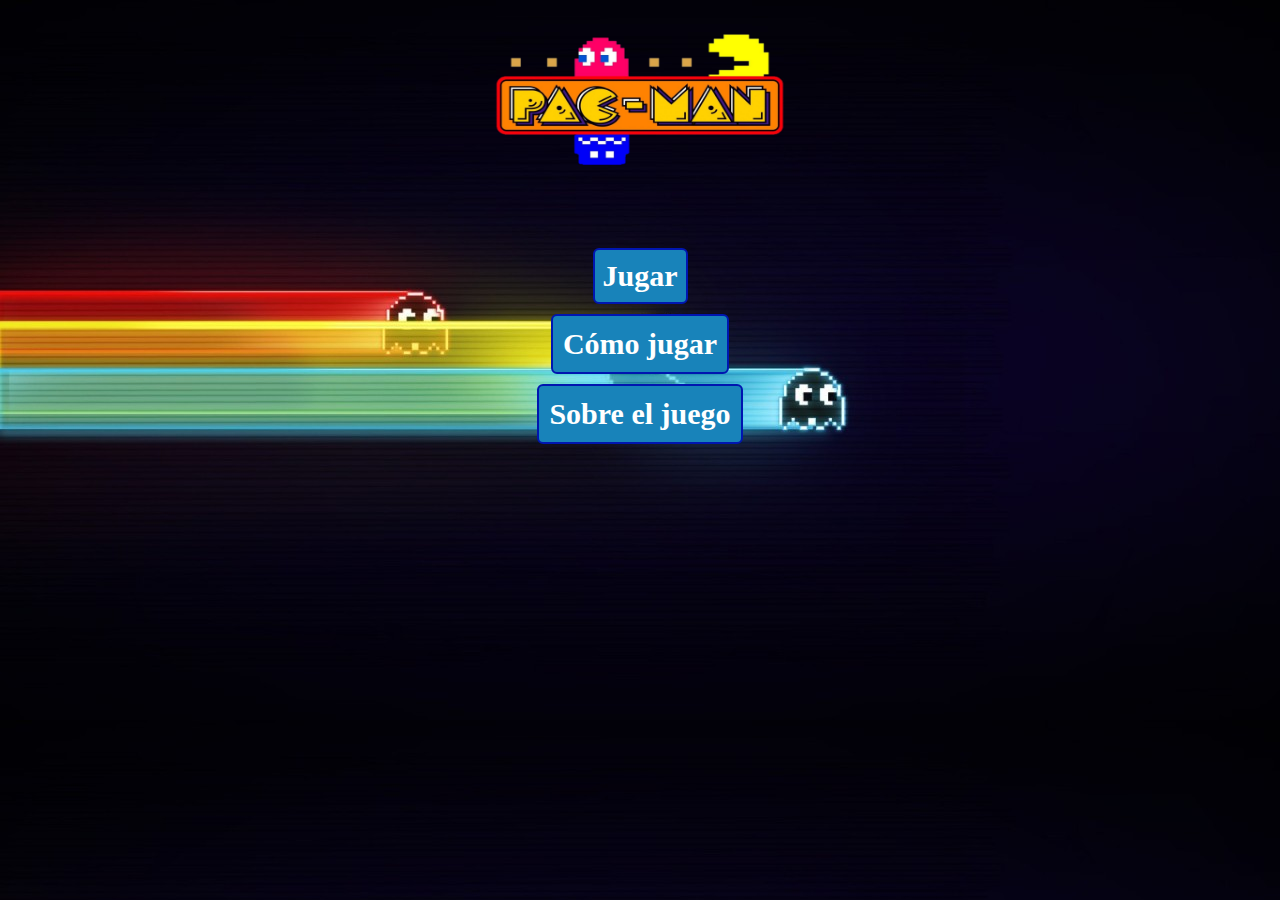
<file: index.html>
<!DOCTYPE html>
<html>
  <head>
    <meta charset="utf-8">
    <meta name="viewport" content="width=device-width">
    <title>Pac-Man</title>
    <link href="style.css" rel="stylesheet" type="text/css" />
    <link rel="stylesheet" href="https://stackpath.bootstrapcdn.com/bootstrap/4.3.1/css/bootstrap.min.css"/>
  </head>
  <body>
<!-- Este es el audio, está en reproducción automática-->
     <audio src="sounds/Pacman_theme_remix.mp3" autoplay loop></audio>
<!-- Esta es la imagen de arriba, si tienen una mejor, pueden cambiarla-->
    <div  class="titulo"> 
      <img src="imag/Pacman_sin_fondo.png" width="300" height="150" </div>
    <div class="b1">
        <h2 class="enlaces" >
          <br/>
          <!--Este es el boton de jugar  --->
            <a class="link1" href="juego.html">Jugar</a>
             <style type="text/css">
  .link1{
    text-decoration: none;
    padding: 8px;
    font-weight: 800;
    font-size: 30px;
    color: #ffffff;
    background-color: #1883ba;
    font-family: cursive; 
    border-radius: 6px;
    border: 2px solid #0016b0;
    margin-top: 10px;
    top : 20px
  }
  .link1:hover{
    color: #1883ba;
    background-color: #ffffff;
  }
</style>
          <br/>
          <!--Este es el boton de como jugar  --->
            <a class="link2" href="instrucciones.html">Cómo jugar</a>
             <style type="text/css">
  .link2{
    text-decoration: none;
    padding: 10px;
    font-weight: 800;
    font-size: 30px;
    color: #ffffff;
    background-color: #1883ba;
    font-family: cursive; 
    border-radius: 6px;
    border: 2px solid #0016b0;
    margin-top: 10px;
    top : 20px
  }
  .link2:hover{
    color: #1883ba;
    background-color: #ffffff;
  }
</style>
          <br/>
          <!--Este es el boton Sobre el juego  --->
            <a class="link3" href="about.html">Sobre el juego</a>
             <style type="text/css">
  .link3{
    text-decoration: none;
    padding: 10px;
    font-weight: 800;
    font-size: 30px;
    color: #ffffff;
    background-color: #1883ba;
    font-family: cursive; 
    border-radius: 6px;
    border: 2px solid #0016b0;
    margin-top: 10px;
    top : 20px
  }
  .link3:hover{
    color: #1883ba;
    background-color: #ffffff;
  }
</style>
        </h2>
    </div>
  </body>
</html>
</file>
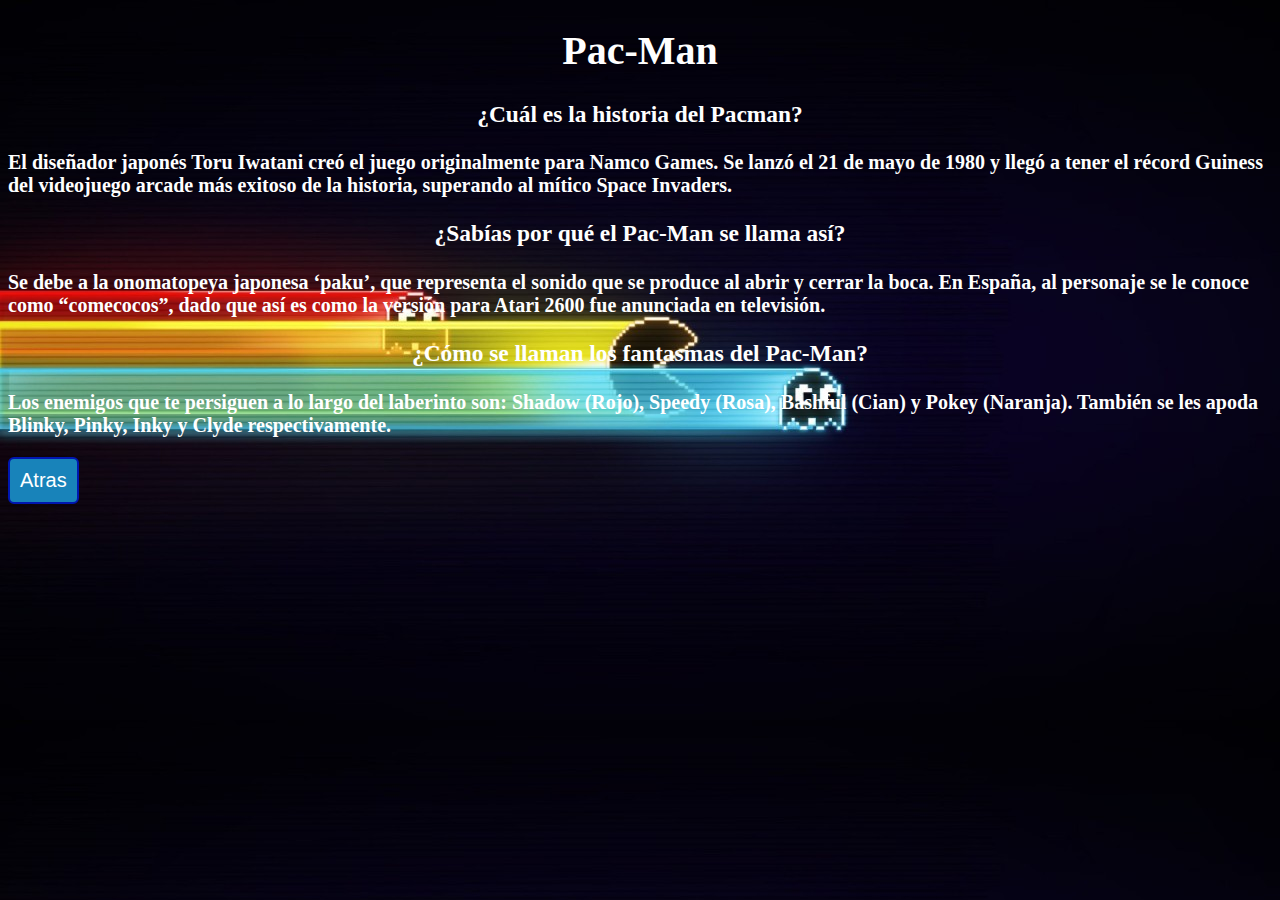
<file: about.html>
<!DOCTYPE html>
<html>
  <head>
    <meta charset="utf-8">
    <meta name="viewport" content="width=device-width">
    <title>repl.it</title>
    <link href="style.css" rel="stylesheet" type="text/css" />
  <!--    <link rel="stylesheet" href="https://stackpath.bootstrapcdn.com/bootstrap/4.3.1/css/bootstrap.min.css"/> -->
  </head>
  <body>
    <div class="texto">
    <H1 align="center"> Pac-Man</H1>
   <h3 align="center">¿Cuál es la historia del Pacman?</h3>

<p><b>El diseñador japonés Toru Iwatani creó el juego originalmente para Namco Games. Se lanzó el 21 de mayo de 1980 y llegó a tener el récord Guiness del videojuego arcade más exitoso de la historia, superando al mítico Space Invaders. </b></p>
<h3 align="center">¿Sabías por qué el Pac-Man se llama así?</h3>

<p><b>Se debe a la onomatopeya japonesa ‘paku’, que representa el sonido que se produce al abrir y cerrar la boca. En España, al personaje se le conoce como “comecocos”, dado que así es como la versión para Atari 2600 fue anunciada en televisión. </b></p>

<h3 align="center">¿Cómo se llaman los fantasmas del Pac-Man? </h3>

<p><b>Los enemigos que te persiguen a lo largo del laberinto son: Shadow (Rojo), Speedy (Rosa), Bashful (Cian) y Pokey (Naranja). También se les apoda Blinky, Pinky, Inky y Clyde respectivamente.</b> </p>
    </div>

   
     <a class="ATRAS" href="index.html">Atras</a>
             <style type="text/css">
  .ATRAS{
    text-decoration: none;
    padding: 10px;
    font-weight: 200;
    font-size: 20px;
    color: #ffffff;
    background-color: #1883ba;
    font-family: 'Helvetica', sans-serif; 
    border-radius: 6px;
    border: 2px solid #0016b0;
    top : 20px;
  }
  .ATRAS:hover{
    color: #1883ba;
    background-color: #ffffff;
  }
  
</style>
  </body>
</html>
</file>
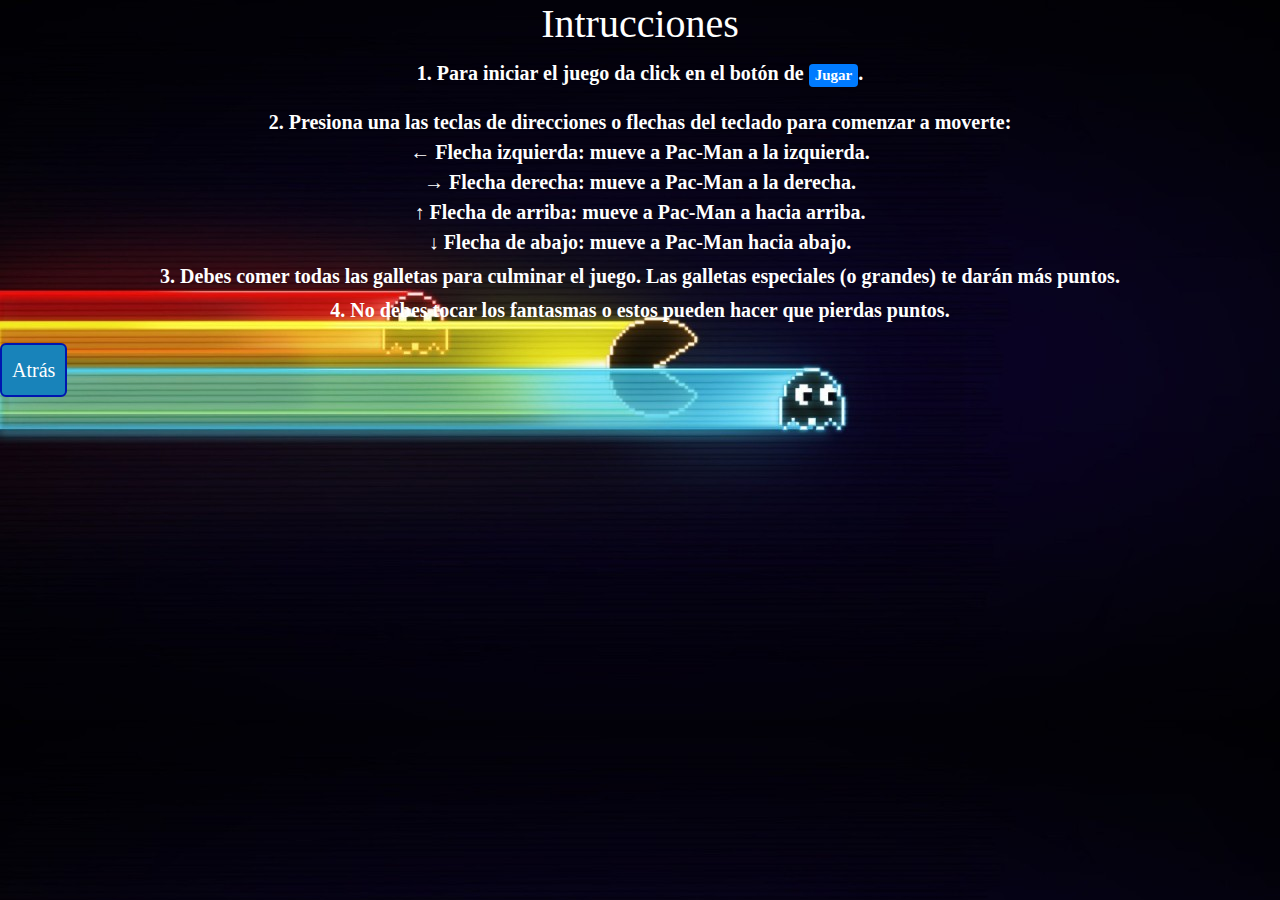
<file: instrucciones.html>
<!DOCTYPE html>
<html>
  <head>
    <meta charset="utf-8">
    <meta name="viewport" content="width=device-width">
    <title>repl.it</title>
    <link href="style.css" rel="stylesheet" type="text/css" />
    <link rel="stylesheet" href="https://stackpath.bootstrapcdn.com/bootstrap/4.3.1/css/bootstrap.min.css"/>
  </head>
  <body>
    
    <div class="texto text-justify">
  	<h1 align="center">Intrucciones</h1>
    <b>
      <ol>
       <li>1. Para iniciar el juego da click en el botón de <p class="badge badge-primary text-wrap" >Jugar</p>. </li>
      <li>2. Presiona una las teclas de direcciones o flechas del teclado para comenzar a moverte: <br>
      ← Flecha izquierda: mueve a Pac-Man a la izquierda. <br>
      → Flecha derecha: mueve a Pac-Man a la derecha. <br>
      ↑ Flecha de arriba: mueve a Pac-Man a hacia arriba.<br>
      ↓ Flecha de abajo: mueve a Pac-Man hacia abajo.
    </li>
    <li>3. Debes comer todas las galletas para culminar el juego. Las galletas especiales (o grandes) te darán más puntos.</li>
  <li>4. No debes tocar los fantasmas o estos pueden hacer que pierdas puntos.</li>

</ol>
    </b>
    </div>
    <a class="ATRAS" href="index.html">Atrás</a>
             <style type="text/css">
  .ATRAS{
    text-decoration: none;
    padding: 10px;
    font-weight: 100;
    font-size: 20px;
    text-align: center;
    color: #ffffff;
    background-color: #1883ba;
    font-family: cursive; 
    border-radius: 6px;
    border: 2px solid #0016b0;
    top : 20px;
  }
  .ATRAS:hover{
    color: #1883ba;
    background-color: #ffffff;
  }
</style>
  </body>
</html>
</file>
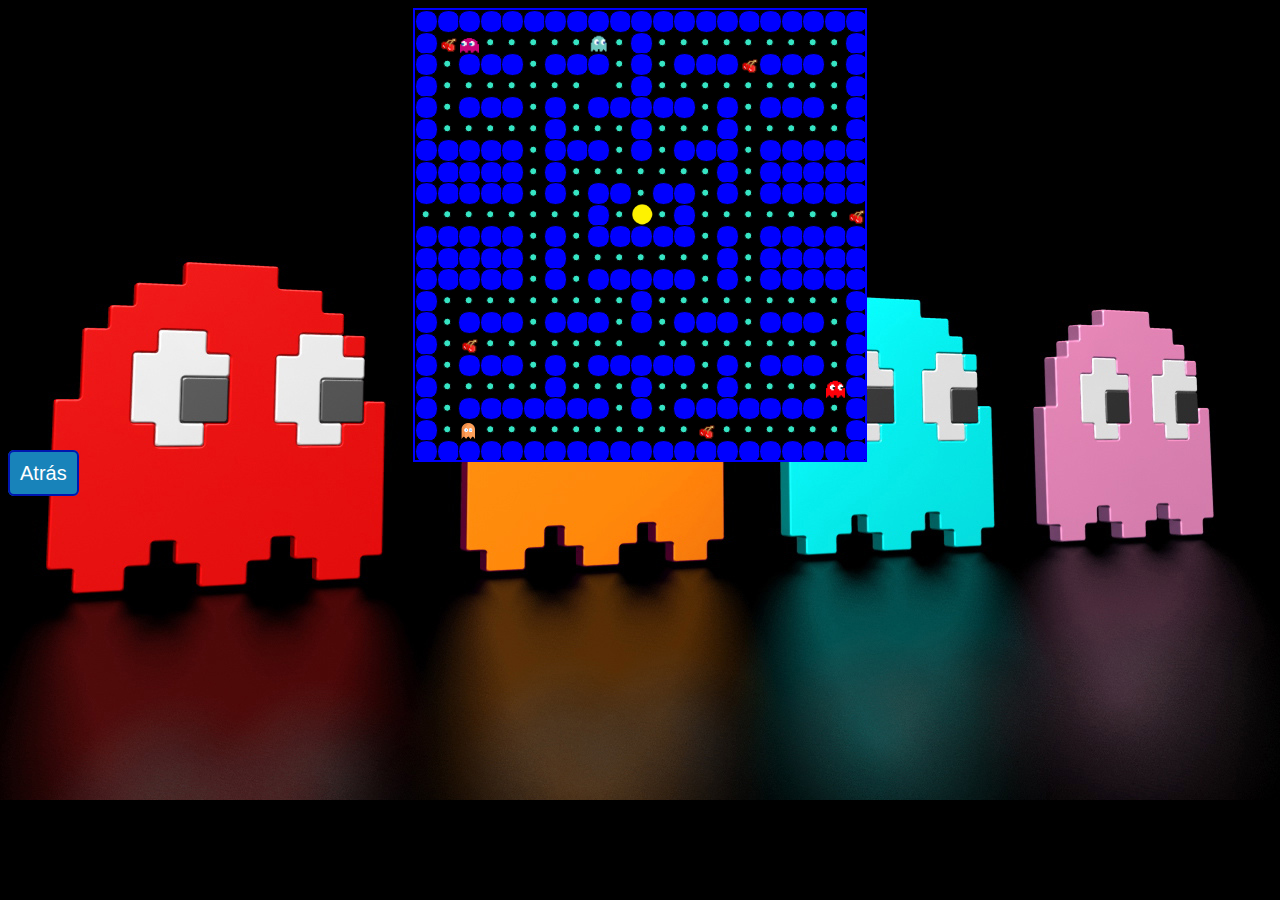
<file: juego.html>
<!DOCTYPE html>
<html>
  <head>
    <meta charset="utf-8">
    <meta name="viewport" content="width=device-width">
    <title>repl.it</title>
    <link href="StyloCanvas.css" rel="stylesheet" type="text/css" />
  </head>
  <body>
    <script src="lib/funciones.js"></script>
    <canvas id="canvas" width="400" height="400"></canvas>
    
    <script src="lib/processing.min.js"></script>
    <script src="lib/functional-light.js"></script>
    <script src="script.js"></script>
   <a class="ATRAS" href="index.html">Atrás</a>
             <style type="text/css">
  .ATRAS{
    text-decoration: none;
    padding: 10px;
    font-weight: 100;
    font-size: 20px;
    color: #ffffff;
    background-color: #1883ba;
    font-family: 'Helvetica', sans-serif; 
    border-radius: 6px;
    border: 2px solid #0016b0;
    top : 20px;
  }
  .ATRAS:hover{
    color: #1883ba;
    background-color: #ffffff;
  }
</style>
  </body>
</html>
</file>
<file: style.css>
body{
	background: url("imag/fondo2.jpg");
	color: white;
	display: block;
  font-family: cursive;
}
.titulo{
	font-size: 90px;
	text-align: center;
	width: 600px;
	margin: auto;
	padding: 30px 10px;
	//border: 2px solid black;
	//display: block;
  
  //filter: saturate(180%);
}

.b1{
	text-align: center;
	width: 50%;
	background: #0000;
	margin: auto;
	padding: 20px;
	//border: 2px solid black;
	display: block;

}

a{
	color: #FDFEFE;
	display: inline-block;
	font-size: 30px;
	text-decoration: none;
	margin: auto;
	padding: 15px 5px;
	background: #0000;
}

a:hover {
	text-decoration: underline;
	font-size: 25px;
	background: #A9CCE3;
	color: black;
	box-shadow: 0px 5px 0px #2E86C1;
	text-transform: uppercase;
}

a:active {
	background: #F39C12;
	font-size: 30px;
	box-shadow: 0px 2px 0px #2E86C1;
}

.texto{
    font-size: 20px;
    color: #ffffff; 
    font-family: cursive; 
    
  }

ol {
  margin:0;
  padding:0;
  text-align: center;
  list-style:none;                
}
ol  li {
  padding: 2px 5px;               
}
</file>
<file: StyloCanvas.css>
#canvas{
  color: #fff;
  background:black;
  border: 2px solid blue;
  padding: 0;
  margin: auto;
  display: block;
  width: window.height;
}

body{
	background: url("imag/fondo4.jpg");
}
</file>
